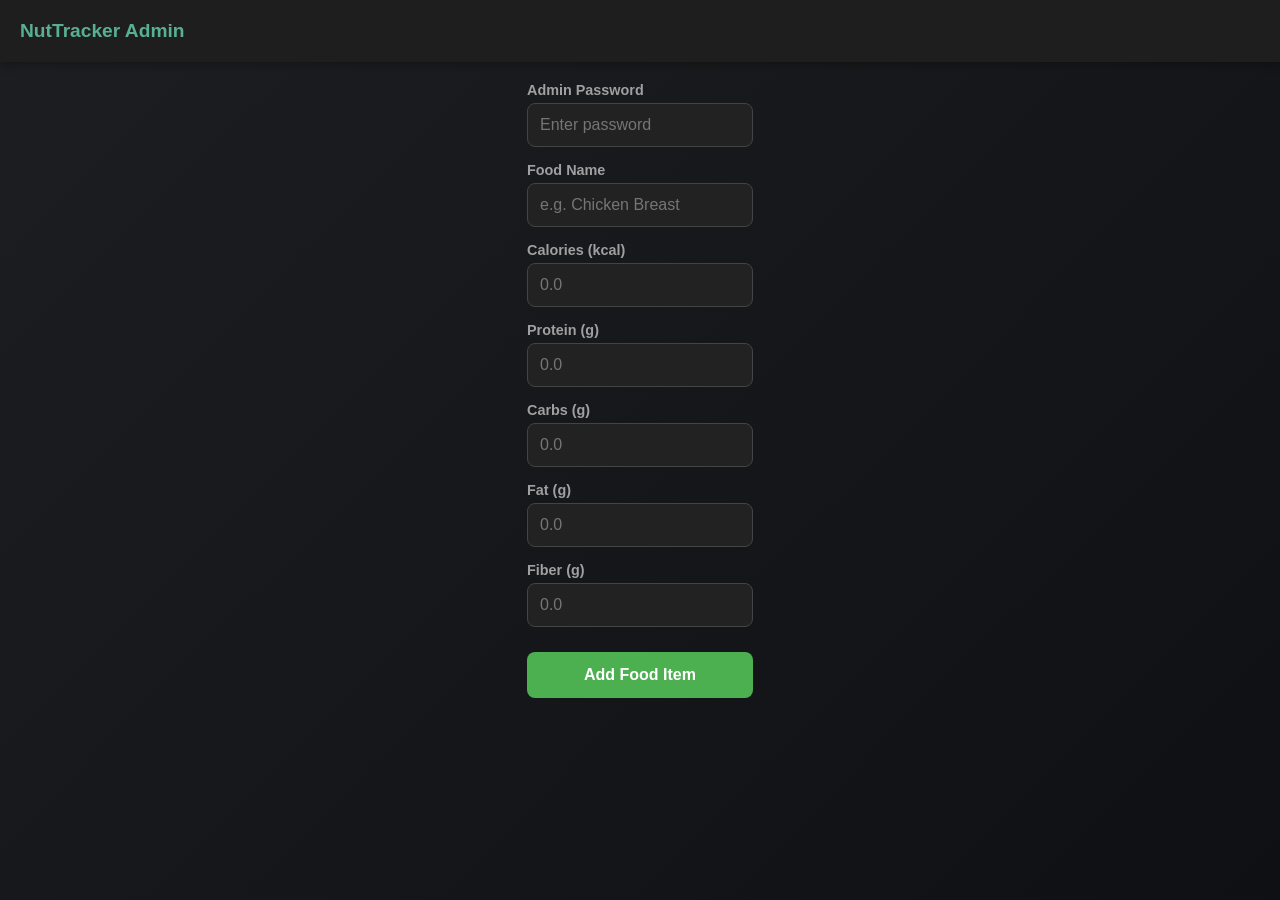
<file: templates/admin.html>
<!DOCTYPE html>
<html lang="en" data-theme="dark">
<head>
    <meta charset="UTF-8">
    <meta name="viewport" content="width=device-width, initial-scale=1.0, maximum-scale=1.0, user-scalable=no">
    <title>Admin - Add Food</title>
    <link rel="stylesheet" href="../static/css/style.css">
    <style>
        .adminContainer {
            padding: 20px;
            max-width: 500px;
            margin: 0 auto;
        }
        .formGroup {
            margin-bottom: 15px;
        }
        .formGroup label {
            display: block;
            margin-bottom: 5px;
            font-weight: bold;
        }
        .formGroup input {
            width: 100%;
            padding: 12px;
            border-radius: 8px;
            border: 1px solid #444;
            background: #222;
            color: #fff;
            box-sizing: border-box;
            font-size: 16px;
        }
        .submitBtn {
            width: 100%;
            padding: 14px;
            border-radius: 8px;
            border: none;
            background: #4CAF50;
            color: white;
            font-size: 16px;
            font-weight: bold;
            cursor: pointer;
            margin-top: 10px;
            transition: background 0.3s;
        }
        .submitBtn:active {
            background: #45a049;
            transform: scale(0.98);
        }
        
        /* Notification Popup */
        #notification {
            position: fixed;
            top: 20px;
            left: 50%;
            transform: translateX(-50%) translateY(-100px);
            padding: 15px 25px;
            border-radius: 12px;
            color: white;
            font-weight: bold;
            z-index: 1000;
            transition: transform 0.4s cubic-bezier(0.175, 0.885, 0.32, 1.275);
            box-shadow: 0 4px 15px rgba(0,0,0,0.3);
            text-align: center;
            min-width: 250px;
        }
        #notification.show {
            transform: translateX(-50%) translateY(0);
        }
        #notification.success {
            background: #4CAF50;
        }
        #notification.error {
            background: #f44336;
        }
    </style>
</head>
<body>
    <div id="notification"></div>

    <div class="appContainer">
        <header class="appHeader">
            <a href="/" style="text-decoration: none; color: inherit;"><h2>NutTracker Admin</h2></a>
        </header>

        <main class="adminContainer">
            <div class="formGroup">
                <label for="password">Admin Password</label>
                <input type="password" id="password" placeholder="Enter password">
            </div>
            <div class="formGroup">
                <label for="foodName">Food Name</label>
                <input type="text" id="foodName" placeholder="e.g. Chicken Breast">
            </div>
            <div class="formGroup">
                <label for="calories">Calories (kcal)</label>
                <input type="number" id="calories" step="0.1" placeholder="0.0">
            </div>
            <div class="formGroup">
                <label for="protein">Protein (g)</label>
                <input type="number" id="protein" step="0.1" placeholder="0.0">
            </div>
            <div class="formGroup">
                <label for="carbs">Carbs (g)</label>
                <input type="number" id="carbs" step="0.1" placeholder="0.0">
            </div>
            <div class="formGroup">
                <label for="fat">Fat (g)</label>
                <input type="number" id="fat" step="0.1" placeholder="0.0">
            </div>
            <div class="formGroup">
                <label for="fiber">Fiber (g)</label>
                <input type="number" id="fiber" step="0.1" placeholder="0.0">
            </div>

            <button class="submitBtn" id="submitBtn">Add Food Item</button>
        </main>
    </div>

    <script>
        function showNotification(message, isSuccess = true) {
            const nav = document.getElementById('notification');
            nav.innerText = message;
            nav.className = isSuccess ? 'success show' : 'error show';
            
            setTimeout(() => {
                nav.classList.remove('show');
            }, 3000);
        }

        document.getElementById('submitBtn').addEventListener('click', async () => {
            const btn = document.getElementById('submitBtn');
            const data = {
                password: document.getElementById('password').value,
                foodName: document.getElementById('foodName').value,
                calories: parseFloat(document.getElementById('calories').value) || 0,
                protein: parseFloat(document.getElementById('protein').value) || 0,
                carbs: parseFloat(document.getElementById('carbs').value) || 0,
                fat: parseFloat(document.getElementById('fat').value) || 0,
                fiber: parseFloat(document.getElementById('fiber').value) || 0
            };

            if (!data.foodName) {
                showNotification("Food Name is required.", false);
                return;
            }

            btn.disabled = true;
            btn.innerText = "Adding...";

            try {
                const response = await fetch('/api/admin/addFood', {
                    method: 'POST',
                    headers: {
                        'Content-Type': 'application/json'
                    },
                    body: JSON.stringify(data)
                });

                const result = await response.json();
                if (response.ok) {
                    showNotification(result.message || "Food added successfully!");
                    // Clear inputs except password
                    document.getElementById('foodName').value = '';
                    document.getElementById('calories').value = '';
                    document.getElementById('protein').value = '';
                    document.getElementById('carbs').value = '';
                    document.getElementById('fat').value = '';
                    document.getElementById('fiber').value = '';
                } else {
                    showNotification(result.error || "Something went wrong.", false);
                }
            } catch (error) {
                showNotification("Network error: " + error.message, false);
            } finally {
                btn.disabled = false;
                btn.innerText = "Add Food Item";
            }
        });
    </script>
</body>
</html>
</file>
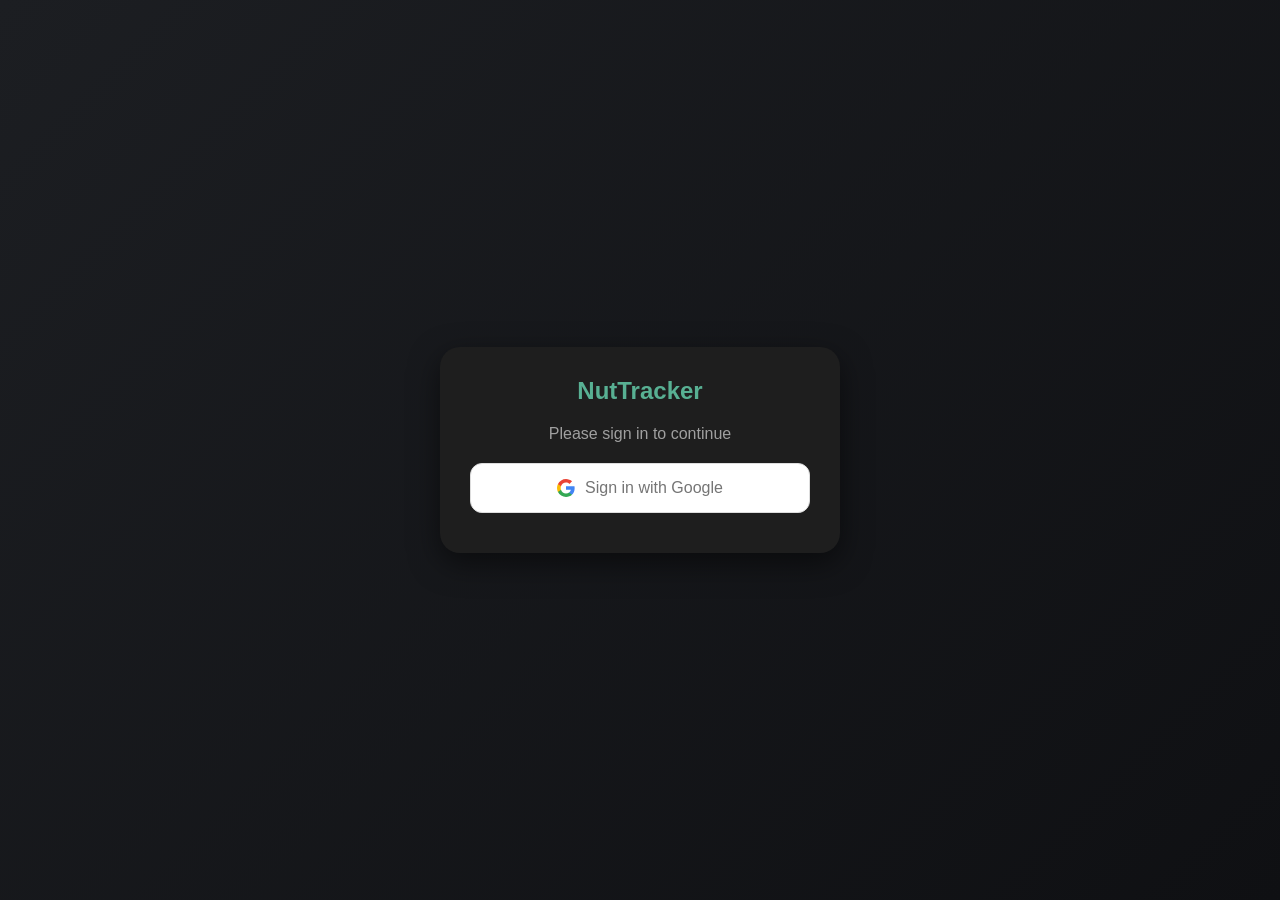
<file: templates/login.html>
<!DOCTYPE html>
<html lang="en" data-theme="dark">
<head>
    <meta charset="UTF-8">
    <meta name="viewport" content="width=device-width, initial-scale=1.0">
    <title>NutTracker - Login</title>
    <link rel="stylesheet" href="../static/css/style.css?v={{ version }}">
    <style>
        body {
            display: flex;
            align-items: center;
            justify-content: center;
        }
        .login-card {
            background-color: var(--bg-card);
            padding: 30px;
            border-radius: 20px;
            box-shadow: 0 10px 30px var(--shadow-strong);
            width: 100%;
            max-width: 400px;
            text-align: center;
        }
        .login-header h2 {
            color: var(--primary-color);
            margin-bottom: 20px;
        }
    </style>
</head>
<body>

<div class="login-card">
    <div class="login-header">
        <h2>NutTracker</h2>
    </div>

    <p style="margin-bottom: 20px; color: var(--text-secondary);">Please sign in to continue</p>

    <a href="/google-login" class="submitBtn" style="background-color: #ffffff; color: #757575; border: 1px solid #ddd; text-decoration: none; display: flex; justify-content: center; align-items: center; gap: 10px;">
        <svg width="18" height="18" viewBox="0 0 18 18" xmlns="http://www.w3.org/2000/svg"><path d="M17.64 9.20455c0-.63819-.05727-1.25182-.16364-1.84091H9v3.48136h4.84364c-.20864 1.125-.84273 2.07818-1.79591 2.71636v2.25818h2.90864c1.70182-1.56682 2.68364-3.87409 2.68364-6.615z" fill="#4285F4"/><path d="M9 18c2.43 0 4.46727-.80591 5.95636-2.18045l-2.90864-2.25818c-.80591.54-1.83682.85909-3.04773.85909-2.34409 0-4.32818-1.58318-5.03591-3.71045H.95727v2.33182C2.43818 15.98318 5.48182 18 9 18z" fill="#34A853"/><path d="M3.96409 10.71c-.18-.54-.28227-1.11682-.28227-1.71s.10227-1.17.28227-1.71V4.95818H.95727C.34773 6.17318 0 7.54773 0 9s.34773 2.82682.95727 4.04182L3.96409 10.71z" fill="#FBBC05"/><path d="M9 3.57955c1.32136 0 2.50773.45409 3.44045 1.34591l2.58136-2.58136C13.46318.89182 11.42591 0 9 0 5.48182 0 2.43818 2.01682.95727 4.95818L3.96409 7.29C4.67182 5.16273 6.65591 3.57955 9 3.57955z" fill="#EA4335"/></svg>
        <span>Sign in with Google</span>
    </a>
</div>

</body>
</html>
</file>
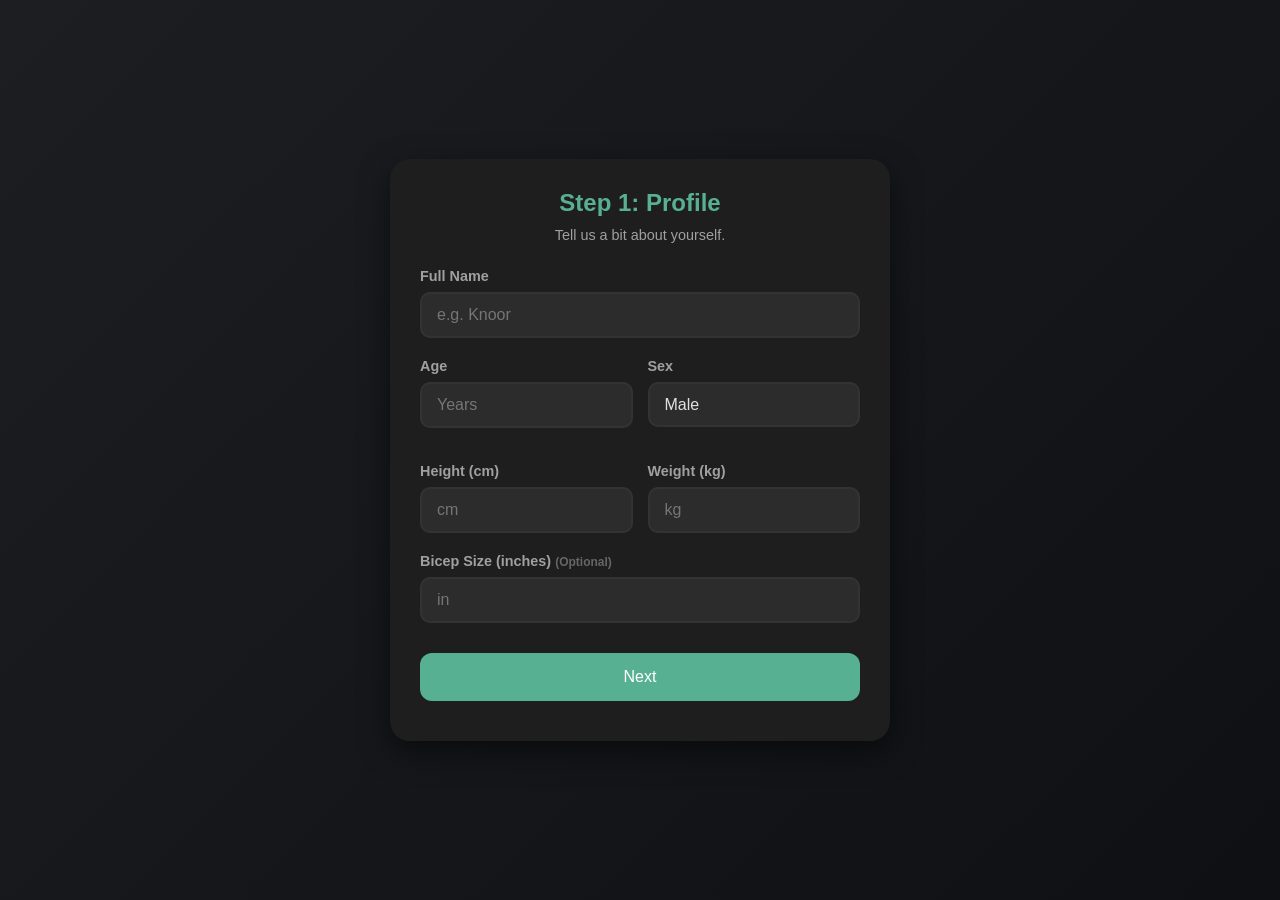
<file: templates/onboarding.html>
<!DOCTYPE html>
<html lang="en" data-theme="dark">
<head>
    <meta charset="UTF-8">
    <meta name="viewport" content="width=device-width, initial-scale=1.0">
    <title>NutTracker - Setup Profile</title>
    <link rel="stylesheet" href="../static/css/style.css?v={{ version }}">
    <style>
        body {
            display: flex;
            align-items: center;
            justify-content: center;
            min-height: 100vh;
            padding: 20px;
        }
        .onboarding-card {
            background-color: var(--bg-card);
            padding: 30px;
            border-radius: 20px;
            box-shadow: 0 10px 30px var(--shadow-strong);
            width: 100%;
            max-width: 500px;
        }
        .header h2 {
            color: var(--primary-color);
            margin-bottom: 10px;
            text-align: center;
        }
        .header p {
            color: var(--text-secondary);
            text-align: center;
            margin-bottom: 25px;
            font-size: 0.9rem;
        }
        .form-grid {
            display: grid;
            grid-template-columns: 1fr 1fr;
            gap: 15px;
        }
        .full-width {
            grid-column: span 2;
        }
        .step {
            display: none;
        }
        .step.active {
            display: block;
        }
        .loading-overlay {
            display: none;
            position: absolute;
            top: 0; left: 0; right: 0; bottom: 0;
            background: rgba(0,0,0,0.7);
            border-radius: 20px;
            justify-content: center;
            align-items: center;
            color: white;
            z-index: 10;
            flex-direction: column;
        }
        .onboarding-card { position: relative; }
        
        .loader {
            border: 4px solid #f3f3f3;
            border-top: 4px solid var(--primary-color);
            border-radius: 50%;
            width: 40px;
            height: 40px;
            animation: spin 2s linear infinite;
            margin-bottom: 15px;
        }
        @keyframes spin {
            0% { transform: rotate(0deg); }
            100% { transform: rotate(360deg); }
        }
    </style>
</head>
<body>

<div class="onboarding-card">
    <div id="loadingOverlay" class="loading-overlay">
        <div class="loader"></div>
        <p>AI is calculating your targets...</p>
    </div>

    <!-- Step 1: Basic Profile -->
    <div id="step1" class="step active">
        <div class="header">
            <h2>Step 1: Profile</h2>
            <p>Tell us a bit about yourself.</p>
        </div>
        <div class="formGroup full-width">
            <label for="fullName">Full Name</label>
            <input type="text" id="fullName" class="formControl" placeholder="e.g. Knoor" required>
        </div>
        <div class="form-grid">
            <div class="formGroup">
                <label for="age">Age</label>
                <input type="number" id="age" class="formControl" placeholder="Years" required>
            </div>
            <div class="formGroup">
                <label for="sex">Sex</label>
                <select id="sex" class="formControl" required>
                    <option value="Male">Male</option>
                    <option value="Female">Female</option>
                    <option value="Non-binary">Non-binary</option>
                    <option value="Other">Other</option>
                    <option value="Prefer not to say">Prefer not to say</option>
                </select>
            </div>
            <div class="formGroup">
                <label for="height">Height (cm)</label>
                <input type="number" id="height" class="formControl" placeholder="cm" required>
            </div>
            <div class="formGroup">
                <label for="weight">Weight (kg)</label>
                <input type="number" id="weight" class="formControl" placeholder="kg" step="0.1" required>
            </div>
        </div>
        <div class="formGroup full-width">
            <label for="bicep">Bicep Size (inches) <small style="color:var(--text-muted)">(Optional)</small></label>
            <input type="number" id="bicep" class="formControl" placeholder="in" step="0.1">
        </div>
        <button onclick="nextStep(1)" class="submitBtn full-width" style="margin-top: 10px;">Next</button>
    </div>

    <!-- Step 2: Goals -->
    <div id="step2" class="step">
        <div class="header">
            <h2>Step 2: Goals</h2>
            <p>What do you want to achieve?</p>
        </div>
        <div class="formGroup full-width">
            <label for="fitnessGoal">Fitness Goal</label>
            <select id="fitnessGoal" class="formControl">
                <option value="lose weight">Lose Weight</option>
                <option value="gain weight">Gain Weight</option>
                <option value="maintain weight">Maintain</option>
                <option value="maingain (build muscle while staying lean)">Maingain</option>
            </select>
        </div>
        <div class="formGroup full-width">
            <label for="workoutFrequency">Workouts per week</label>
            <input type="number" id="workoutFrequency" class="formControl" placeholder="e.g. 4" min="0" max="14" required>
        </div>
        <div class="form-grid">
            <button onclick="prevStep(2)" class="submitBtn" style="background: var(--bg-secondary);">Back</button>
            <button onclick="generateAITargets()" class="submitBtn">Generate Targets</button>
        </div>
    </div>

    <!-- Step 3: Nutrition Targets -->
    <div id="step3" class="step">
        <div class="header">
            <h2>Step 3: Verify</h2>
            <p>AI-generated targets. You can tweak them if needed.</p>
        </div>
        <div class="form-grid">
            <div class="formGroup">
                <label for="targetCalories">Calories (kcal)</label>
                <input type="number" id="targetCalories" class="formControl" required>
            </div>
            <div class="formGroup">
                <label for="targetProtein">Protein (g)</label>
                <input type="number" id="targetProtein" class="formControl" required>
            </div>
            <div class="formGroup">
                <label for="targetCarbs">Carbs (g)</label>
                <input type="number" id="targetCarbs" class="formControl" required>
            </div>
            <div class="formGroup">
                <label for="targetFat">Fat (g)</label>
                <input type="number" id="targetFat" class="formControl" required>
            </div>
            <div class="formGroup full-width">
                <label for="targetFiber">Fiber (g)</label>
                <input type="number" id="targetFiber" class="formControl" required>
            </div>
        </div>
        <div class="form-grid">
            <button onclick="prevStep(3)" class="submitBtn" style="background: var(--bg-secondary);">Back</button>
            <button onclick="saveFinalProfile()" class="submitBtn">Finish Setup</button>
        </div>
    </div>
</div>

<script>
    function showStep(n) {
        document.querySelectorAll('.step').forEach(s => s.classList.remove('active'));
        document.getElementById('step' + n).classList.add('active');
    }

    function nextStep(current) {
        if (current === 1) {
            saveBasicProfile();
        }
    }

    function prevStep(current) {
        showStep(current - 1);
    }

    async function saveBasicProfile() {
        const payload = {
            fullName: document.getElementById('fullName').value,
            age: parseInt(document.getElementById('age').value),
            sex: document.getElementById('sex').value,
            height: parseFloat(document.getElementById('height').value),
            weight: parseFloat(document.getElementById('weight').value),
            bicepSize: parseFloat(document.getElementById('bicep').value) || 0
        };

        if (!payload.fullName || !payload.age || !payload.height || !payload.weight) {
            alert("Please fill all required fields.");
            return;
        }

        try {
            const res = await fetch('/api/saveProfile', {
                method: 'POST',
                headers: {'Content-Type': 'application/json'},
                body: JSON.stringify(payload)
            });
            const data = await res.json();
            if (data.success) {
                showStep(2);
            }
        } catch (err) {
            alert("Error saving step 1");
        }
    }

    async function generateAITargets() {
        const goal = document.getElementById('fitnessGoal').value;
        const frequency = document.getElementById('workoutFrequency').value;
        
        // Additional user data to send
        const age = parseInt(document.getElementById('age').value);
        const sex = document.getElementById('sex').value;
        const height = parseFloat(document.getElementById('height').value);
        const weight = parseFloat(document.getElementById('weight').value);
        const bicepSize = parseFloat(document.getElementById('bicep').value) || 0;

        if (!frequency) {
            alert("Please enter workout frequency.");
            return;
        }

        document.getElementById('loadingOverlay').style.display = 'flex';

        try {
            const res = await fetch('/api/generateTargets', {
                method: 'POST',
                headers: {'Content-Type': 'application/json'},
                body: JSON.stringify({ 
                    goal, 
                    frequency,
                    age,
                    sex,
                    height,
                    weight,
                    bicepSize
                })
            });
            const data = await res.json();
            
            if (data.success) {
                document.getElementById('targetCalories').value = data.targets.calories;
                document.getElementById('targetProtein').value = data.targets.protein;
                document.getElementById('targetCarbs').value = data.targets.carbs;
                document.getElementById('targetFat').value = data.targets.fat;
                document.getElementById('targetFiber').value = data.targets.fiber;
                showStep(3);
            } else {
                alert("AI generation failed: " + (data.error || "Unknown error"));
            }
        } catch (err) {
            alert("Connection error while talking to AI.");
        } finally {
            document.getElementById('loadingOverlay').style.display = 'none';
        }
    }

    async function saveFinalProfile() {
        const payload = {
            calories: parseFloat(document.getElementById('targetCalories').value),
            protein: parseFloat(document.getElementById('targetProtein').value),
            carbs: parseFloat(document.getElementById('targetCarbs').value),
            fat: parseFloat(document.getElementById('targetFat').value),
            fiber: parseFloat(document.getElementById('targetFiber').value)
        };

        try {
            const res = await fetch('/api/saveTargets', {
                method: 'POST',
                headers: {'Content-Type': 'application/json'},
                body: JSON.stringify(payload)
            });
            const data = await res.json();
            if (data.success) {
                window.location.href = '/';
            }
        } catch (err) {
            alert("Error saving final targets");
        }
    }
</script>

</body>
</html>
</file>
<file: static/css/style.css>
:root {
    --bg-body: #cfd9df;
    --bg-gradient: linear-gradient(135deg, #cfd9df 0%, #e2ebf0 100%);
    --bg-card: #ffffff;
    --bg-secondary: #f8f9fa;
    --bg-highlight: #e8f5e9;
    --bg-highlight-2: #f0f7f4;
    --bg-input: #f9f9f9;
    --bg-hover: #f0f0f0;
    
    --text-primary: #333333;
    --text-secondary: #888888;
    --text-muted: #aaaaaa;
    --text-inverse: #ffffff;
    
    --primary-color: #3f7d69;
    --primary-dark: #2a5a4b;
    
    --border-color: #eeeeee;
    --border-highlight: #c8e6c9;
    
    --shadow-color: rgba(0,0,0,0.05);
    --shadow-card: rgba(0,0,0,0.02);
    --shadow-strong: rgba(0,0,0,0.2);
    
    --accent-yellow-bg: #fffdf0;
    --accent-yellow-border: #f1c40f;
    --accent-yellow-text: #856404;
    
    --overlay-bg: rgba(0, 0, 0, 0.5);
    
    --chart-cal: #3f7d69;
    --chart-pro: #3498db;
    --chart-carb: #f39c12;
    --chart-fat: #e74c3c;
    --chart-fiber: #27ae60;
}

[data-theme="dark"] {
    --bg-body: #1c1e22;
    --bg-gradient: linear-gradient(135deg, #1c1e22 0%, #0f1013 100%);
    --bg-card: #1e1e1e;
    --bg-secondary: #2c2c2c;
    --bg-highlight: #2a3b35;
    --bg-highlight-2: #25332e;
    --bg-input: #2c2c2c;
    --bg-hover: #333333;
    
    --text-primary: #e0e0e0;
    --text-secondary: #a0a0a0;
    --text-muted: #666666;
    --text-inverse: #ffffff; /* Still white on buttons usually */
    
    --primary-color: #58b093;
    --primary-dark: #3f7d69;
    
    --border-color: #333333;
    --border-highlight: #3a5045;
    
    --shadow-color: rgba(0,0,0,0.5);
    --shadow-card: rgba(0,0,0,0.3);
    --shadow-strong: rgba(0,0,0,0.5);
    
    --accent-yellow-bg: #2c2a1e;
    --accent-yellow-border: #d4ac0d;
    --accent-yellow-text: #f1c40f;
    
    --overlay-bg: rgba(0, 0, 0, 0.8);
}

* {
    font-family: "JetBrains Mono Medium", sans-serif;
    box-sizing: border-box;
    margin: 0;
    padding: 0;
}

body {
    background: var(--bg-gradient);
    background-attachment: fixed;
    color: var(--text-primary);
    height: 100vh;
    height: 100dvh;
    overflow: hidden; /* Prevent body scroll, use container */
    transition: background 0.3s ease, color 0.3s ease;
}

.appContainer {
    display: flex;
    flex-direction: column;
    height: 100vh;
    height: 100dvh;
}

/* Header */
.appHeader {
    background-color: var(--bg-card);
    padding: 20px;
    display: flex;
    justify-content: space-between;
    align-items: center;
    box-shadow: 0 2px 10px var(--shadow-card);
    z-index: 10;
    transition: background-color 0.3s ease;
}

.appHeader h2 {
    font-size: 1.2rem;
    color: var(--primary-color);
}

.dateDisplay {
    color: var(--text-secondary);
    font-size: 0.9rem;
}

/* Main Content Area */
.contentArea {
    flex: 1;
    overflow-y: auto; /* Scrollable area */
    padding: 20px;
    padding-bottom: 100px; /* Space for the floating button/nav */
}

/* Summary Card */
.summaryCard {
    background: linear-gradient(135deg, var(--primary-color) 0%, var(--primary-dark) 100%);
    color: var(--text-inverse);
    border-radius: 20px;
    padding: 30px;
    text-align: center;
    margin-bottom: 30px;
    box-shadow: 0 10px 20px rgba(63, 125, 105, 0.2);
    transition: transform 0.1s ease, filter 0.1s ease;
    cursor: pointer;
}

.summaryCard:active {
    transform: scale(0.98);
    filter: brightness(0.9);
}

.summaryCard h3 {
    font-size: 1rem;
    opacity: 0.9;
    margin-bottom: 15px;
}

.summaryCard h1 {
    font-size: 2.5rem;
    margin-bottom: 5px;
}

.summaryCard p {
    opacity: 0.8;
    font-size: 0.9rem;
}

/* Lists */
.sectionHeader {
    display: flex;
    justify-content: space-between;
    align-items: center;
    margin-bottom: 15px;
    padding: 0 5px;
}

.sectionHeader h3 {
    font-size: 1.1rem;
    color: var(--text-primary);
}

.viewAll {
    color: var(--primary-color);
    text-decoration: none;
    font-size: 0.9rem;
}

.mealList {
    list-style: none;
}

.mealItem {
    background-color: var(--bg-card);
    padding: 15px 20px;
    border-radius: 15px;
    margin-bottom: 12px;
    display: flex;
    justify-content: space-between;
    align-items: center;
    box-shadow: 0 2px 5px rgba(0,0,0,0.03);
    transition: background-color 0.1s ease;
    cursor: pointer;
    position: relative;
    z-index: 2;
}

.mealItem:active {
    background-color: var(--bg-hover);
}

/* Expanded state for Today's Meals list */
.mealItem.expanded {
    border-bottom-left-radius: 0;
    border-bottom-right-radius: 0;
    margin-bottom: 0; /* Attach to details */
    background-color: var(--bg-highlight); /* Light green highlight */
}

.mealDetails {
    background-color: var(--bg-secondary);
    margin-bottom: 12px;
    border-bottom-left-radius: 15px;
    border-bottom-right-radius: 15px;
    box-shadow: inset 0 2px 5px rgba(0,0,0,0.02), 0 2px 5px rgba(0,0,0,0.03);
    overflow: hidden;
    
    /* Slide Down Effect */
    max-height: 0;
    padding: 0 20px;
    transition: max-height 0.3s ease-out, padding 0.3s ease-out, background-color 0.3s ease;
}

.mealDetails:not(.hiddenView) {
    max-height: 300px; /* Large enough to fit content */
    padding: 15px 20px;
    animation: slideDown 0.3s ease-out forwards;
}

@keyframes slideDown {
    from { 
        opacity: 0; 
        transform: translateY(-10px); 
    }
    to { 
        opacity: 1; 
        transform: translateY(0); 
    }
}

.animate-slide-down {
    animation: slideDown 0.4s ease-out forwards;
}

.detailGrid {
    display: grid;
    grid-template-columns: repeat(3, 1fr);
    gap: 15px;
}

.detailItem {
    display: flex;
    flex-direction: column;
    align-items: center;
}

.dLabel {
    font-size: 0.7rem;
    color: var(--text-secondary);
    text-transform: uppercase;
}

.dVal {
    font-weight: bold;
    color: var(--primary-color);
    font-size: 0.95rem;
}

.mealInfo {
    display: flex;
    flex-direction: column;
}

.mealName {
    font-weight: bold;
    font-size: 1rem;
    color: var(--text-primary);
}

.mealTime {
    color: var(--text-muted);
    font-size: 0.8rem;
    margin-top: 4px;
}

.mealCals {
    font-weight: bold;
    color: var(--primary-color);
}

/* Bottom Navigation */
#bottomNav {
    background-color: var(--bg-card);
    height: 80px;
    display: flex;
    justify-content: space-around;
    align-items: center;
    box-shadow: 0 -5px 20px var(--shadow-color);
    position: relative; /* Needed for absolute positioning of button if desired, but flex works too */
    z-index: 1000;
    transition: background-color 0.3s ease;
}

.navItem {
    background: none;
    border: none;
    display: flex;
    flex-direction: column;
    align-items: center;
    justify-content: center;
    color: var(--text-muted);
    cursor: pointer;
    width: 60px;
    transition: transform 0.1s ease, opacity 0.1s ease;
}

.navItem:active {
    transform: scale(0.9);
    opacity: 0.7;
}

.navItem.activeNav {
    color: var(--primary-color);
}

.navIcon {
    width: 24px;
    height: 24px;
    margin-bottom: 4px;
}

.navItem .label {
    font-size: 0.75rem;
}

/* Floating Add Button */
.addBtn {
    position: absolute;
    top: -30px; /* Float above the bar */
    left: 50%;
    transform: translateX(-50%);
    
    width: 70px;
    height: 70px;
    background-color: var(--primary-color);
    border-radius: 50%;
    color: var(--text-inverse);
    
    display: flex;
    justify-content: center;
    align-items: center;
    
    box-shadow: 0 5px 15px rgba(63, 125, 105, 0.4);
    border: none;
    transition: transform 0.1s ease, background-color 0.1s ease, border-color 0.3s ease;
}

.addBtn:active {
    transform: translateX(-50%) scale(0.9);
    background-color: var(--primary-dark);
}

.addBtn .icon {
    width: 32px;
    height: 32px;
}

/* Nav spacer to prevent content from being hidden by the button if we used flex spacer, 
   but since button is absolute, we just need space in the bar visually */
.navSpacer {
    width: 60px; 
}

/* Modal Styles */
.modalOverlay {
    position: fixed;
    top: 0;
    left: 0;
    width: 100%;
    height: 100vh;
    height: 100dvh;
    background-color: var(--overlay-bg);
    display: flex;
    justify-content: center;
    align-items: center;
    z-index: 2000;
    backdrop-filter: blur(5px);
}

.hiddenView {
    display: none;
}

.nutrientModal {
    background-color: var(--bg-card);
    width: 90%;
    max-width: 400px;
    border-radius: 20px;
    padding: 30px;
    box-shadow: 0 10px 30px var(--shadow-strong);
    animation: slideUp 0.3s ease-out;
    max-height: 90vh; /* Prevent modal from exceeding screen height */
    overflow-y: auto; /* Allow scrolling inside the modal itself if content is too long */
    transition: background-color 0.3s ease;
}

@keyframes slideUp {
    from { transform: translateY(50px); opacity: 0; }
    to { transform: translateY(0); opacity: 1; }
}

.nutrientModal h3 {
    text-align: center;
    margin-bottom: 25px;
    color: var(--primary-color);
}

.nutrientGrid {
    display: grid;
    grid-template-columns: 1fr 1fr;
    gap: 15px;
    margin-bottom: 25px;
}

.nutrientItem {
    background-color: var(--bg-secondary);
    padding: 15px;
    border-radius: 12px;
    display: flex;
    flex-direction: column;
    align-items: center;
    text-align: center;
    transition: background-color 0.3s ease;
}

.nutrientItem:first-child {
    grid-column: span 2; /* Make calories span full width */
    background-color: var(--bg-highlight);
    border: 1px solid var(--border-highlight);
}

.nutrientLabel {
    font-size: 0.8rem;
    color: var(--text-secondary);
    margin-bottom: 5px;
    text-transform: uppercase;
    letter-spacing: 1px;
}

.nutrientValue {
    font-size: 1.5rem;
    font-weight: bold;
    color: var(--text-primary);
}

.nutrientUnit {
    font-size: 0.8rem;
    color: var(--text-muted);
}

/* Mini Progress Bar for Nutrients */
.miniTrack {
    width: 80%; /* Width within the card */
    height: 6px;
    background-color: var(--border-color);
    border-radius: 3px;
    margin-top: 8px;
    overflow: hidden;
}

.miniFill {
    height: 100%;
    background-color: var(--primary-color);
    width: 0; /* Animated by JS */
    transition: width 1s cubic-bezier(0.22, 1, 0.36, 1);
    border-radius: 3px;
}

/* Specific color tweaks if desired */
#fillCalories { background-color: var(--chart-cal); }
#fillProtein { background-color: var(--chart-pro); }
#fillCarbs { background-color: var(--chart-carb); }
#fillFat { background-color: var(--chart-fat); }
#fillFiber { background-color: var(--chart-fiber); }


.closeBtn {
    width: 100%;
    padding: 15px;
    background-color: var(--primary-color);
    color: var(--text-inverse);
    border: none;
    border-radius: 12px;
    font-size: 1rem;
    cursor: pointer;
    transition: transform 0.1s ease, background-color 0.1s ease;
}

.closeBtn:active {
    background-color: var(--primary-dark);
}

/* Add Meal Form Styles */
.formGroup {
    margin-bottom: 20px;
    text-align: left;
}

.formGroup label {
    display: block;
    margin-bottom: 8px;
    font-size: 0.9rem;
    color: var(--text-secondary);
    font-weight: bold;
}

.formControl {
    width: 100%;
    padding: 12px 15px;
    border-radius: 10px;
    border: 2px solid var(--border-color);
    background-color: var(--bg-input);
    font-size: 1rem;
    transition: border-color 0.2s, background-color 0.3s, color 0.3s;
    appearance: none; /* Removes default styling for select on some browsers */
    color: var(--text-primary);
}

.formControl:focus {
    outline: none;
    border-color: var(--primary-color);
    background-color: var(--bg-card);
}

/* SEARCHABLE LIST STYLES */
.searchWrapper {
    position: relative;
    width: 100%;
}

.clearSearchBtn {
    position: absolute;
    right: 12px;
    top: 50%;
    transform: translateY(-50%);
    background: none;
    border: none;
    color: var(--text-muted);
    font-size: 1.2rem;
    cursor: pointer;
    padding: 0 5px;
}

.foodListContainer {
    margin-top: 5px;
    border: 1px solid var(--border-color);
    border-radius: 10px;
    max-height: 150px;
    overflow-y: auto;
    background-color: var(--bg-card);
    box-shadow: 0 2px 5px var(--shadow-card);
    display: none; /* Hidden by default until populated/active */
}

.foodListContainer.active {
    display: block;
}

.foodOption {
    padding: 10px 15px;
    cursor: pointer;
    border-bottom: 1px solid var(--border-color);
    font-size: 0.95rem;
    transition: background-color 0.1s;
    color: var(--text-primary);
}

.foodOption:last-child {
    border-bottom: none;
}

.foodOption:hover {
    background-color: var(--bg-hover);
}

.foodOption.selected {
    background-color: var(--bg-highlight);
    color: var(--primary-color);
    font-weight: bold;
}
/* END SEARCHABLE LIST STYLES */


/* Quantity Stepper Styles */
.qtyStepper {
    display: flex;
    align-items: center;
    gap: 10px;
}

.stepperBtn {
    width: 42px;
    height: 42px;
    flex-shrink: 0;
    border: 1px solid var(--border-color);
    border-radius: 50%;
    background-color: var(--bg-card);
    color: var(--primary-color);
    font-size: 1.2rem;
    cursor: pointer;
    display: flex;
    justify-content: center;
    align-items: center;
    transition: all 0.2s ease;
}

.stepperBtn:active {
    transform: scale(0.9);
    background-color: var(--bg-highlight-2);
    border-color: var(--primary-color);
}

.stepperInput {
    text-align: center;
    font-weight: bold;
    font-size: 1.2rem;
    width: 80px;
    border: none;
    background: transparent;
    color: var(--text-primary);
}
/* End Stepper Styles */


/* Nutrition Info Box */
.nutritionLogSection {
    background-color: var(--bg-highlight-2);
    border-radius: 12px;
    padding: 15px;
    margin-bottom: 20px;
    text-align: center;
    border: 1px dashed var(--primary-color);
    transition: background-color 0.3s ease;
}

.nutritionLogSection h4 {
    font-size: 0.85rem;
    color: var(--primary-color);
    margin-bottom: 10px;
    text-transform: uppercase;
}

.miniNutrientGrid {
    display: flex;
    justify-content: space-around;
}

.miniItem {
    display: flex;
    flex-direction: column;
}

.miniItem .lbl {
    font-size: 0.7rem;
    color: var(--text-secondary);
}

.miniItem .val {
    font-weight: bold;
    font-size: 0.9rem;
    color: var(--text-primary);
}

/* Buttons */
.submitBtn {
    width: 100%;
    padding: 15px;
    background-color: var(--primary-color);
    color: var(--text-inverse);
    border: none;
    border-radius: 12px;
    font-size: 1rem;
    cursor: pointer;
    margin-bottom: 10px;
    transition: transform 0.1s ease, background-color 0.1s ease;
}

.submitBtn:active {
    transform: scale(0.97);
    background-color: var(--primary-dark);
}

.secondaryBtn {
    background-color: var(--border-color);
    color: var(--text-primary);
}

.secondaryBtn:active {
    background-color: var(--text-muted);
}

/* STATS VIEW STYLES */
.statsView {
    background: var(--bg-gradient);
    background-attachment: fixed;
    width: 100%;
    height: 100%;
    overflow-y: auto;
    animation: slideUp 0.3s ease-out;
    display: flex;
    flex-direction: column;
    transition: background 0.3s ease;
}

.statsHeader {
    background-color: var(--bg-card);
    padding: 20px;
    display: flex;
    justify-content: space-between;
    align-items: center;
    box-shadow: 0 2px 10px var(--shadow-card);
    transition: background-color 0.3s ease;
}

#todaysMealsHeader, #statsHeaderId {
    position: sticky;
    top: 0;
    z-index: 100;
}

#todaysMealsHeader {
    margin-bottom: 20px;
}

.statsHeader h3 {
    font-size: 1.2rem;
    color: var(--primary-color);
}

.iconBtn {
    background: none;
    border: none;
    font-size: 2rem;
    color: var(--text-muted);
    cursor: pointer;
    line-height: 1;
}

.statsTabs {
    display: flex;
    padding: 15px 20px;
    gap: 10px;
}

.tabBtn {
    flex: 1;
    padding: 10px;
    border: none;
    border-radius: 10px;
    background-color: var(--border-color);
    color: var(--text-secondary);
    font-weight: bold;
    cursor: pointer;
    transition: all 0.2s ease;
}

.tabBtn.active {
    background-color: var(--primary-color);
    color: var(--text-inverse);
    box-shadow: 0 4px 10px rgba(63, 125, 105, 0.3);
}

.statsContent {
    flex: 1;
    padding: 0 20px 20px 20px;
}

.chartSection, .avgSection, .insightsSection {
    background-color: var(--bg-card);
    border-radius: 20px;
    padding: 20px;
    margin-bottom: 20px;
    box-shadow: 0 2px 10px var(--shadow-card);
    transition: background-color 0.3s ease;
}

.insightsSection {
    background-color: var(--accent-yellow-bg); 
    border-left: 5px solid var(--accent-yellow-border); 
}

.insightsHeader {
    display: flex;
    align-items: center;
    gap: 10px;
    margin-bottom: 10px;
}

.insightsHeader h4 {
    margin: 0;
    color: var(--accent-yellow-text);
    font-size: 0.95rem;
}

#insightText {
    font-size: 0.85rem;
    color: var(--text-secondary);
    line-height: 1.5;
    font-style: italic;
    display: inline;
}

.cursor {
    display: inline-block;
    width: 2px;
    height: 1em;
    background-color: var(--accent-yellow-border);
    margin-left: 2px;
    vertical-align: middle;
    animation: blink 0.7s infinite;
}

@keyframes blink {
    0%, 100% { opacity: 1; }
    50% { opacity: 0; }
}

.chartSection h4, .avgSection h4 {
    font-size: 1rem;
    color: var(--text-primary);
    margin-bottom: 20px;
    opacity: 0.8;
}

/* Simple CSS Bar Chart Placeholder */
.chartPlaceholder {
    height: 200px;
    display: flex;
    justify-content: space-around;
    align-items: flex-end;
    border-bottom: 1px solid var(--border-color);
    padding-bottom: 10px;
}

.bar {
    width: 10%;
    background-color: var(--primary-color);
    border-radius: 5px 5px 0 0;
    opacity: 0.8;
    /* Animation setup */
    transform-origin: bottom;
    transform: scaleY(0); /* Start hidden */
}

.bar.animate {
    animation: growBar 0.6s ease-out forwards;
}

@keyframes growBar {
    from { transform: scaleY(0); }
    to { transform: scaleY(1); }
}

.stats-disabled {
    filter: grayscale(1) opacity(0.5);
    pointer-events: none;
    position: relative;
    user-select: none;
}

.not-enough-data-msg {
    position: absolute;
    top: 50%;
    left: 50%;
    transform: translate(-50%, -50%);
    background: rgba(0, 0, 0, 0.8);
    color: white;
    padding: 15px 25px;
    border-radius: 12px;
    z-index: 1000;
    text-align: center;
    font-weight: bold;
    box-shadow: 0 4px 15px rgba(0,0,0,0.3);
    pointer-events: auto;
    width: 80%;
    max-width: 300px;
}

.stats-container-relative {
    position: relative;
    min-height: 400px;
}

/* Goals / Progress Bars */
.goalList {
    display: flex;
    flex-direction: column;
    gap: 20px;
}

.goalItem {
    width: 100%;
}

.goalHeader {
    display: flex;
    justify-content: space-between;
    margin-bottom: 8px;
    font-size: 0.9rem;
}

.goalLabel {
    color: var(--text-primary);
    font-weight: bold;
}

.goalNumbers {
    color: var(--text-secondary);
    font-size: 0.85rem;
}

.goalTrack {
    width: 100%;
    height: 12px;
    background-color: var(--bg-highlight);
    border-radius: 6px;
    overflow: hidden;
}

.goalFill {
    height: 100%;
    background-color: var(--primary-color);
    border-radius: 6px;
    width: 0; /* JS will animate this */
    transition: width 1s cubic-bezier(0.22, 1, 0.36, 1); /* Smooth easing */
}

/* SIDE MENU STYLES */
.sideMenu {
    background-color: var(--bg-card);
    width: 70%; /* 70% of screen width */
    height: 100%;
    box-shadow: -5px 0 20px var(--shadow-color);
    display: flex;
    flex-direction: column;
    animation: slideInRight 0.3s ease-out forwards;
    transition: background-color 0.3s ease;
}

@keyframes slideInRight {
    from { transform: translateX(100%); }
    to { transform: translateX(0); }
}

.menuHeader {
    padding: 20px;
    display: flex;
    justify-content: space-between;
    align-items: center;
    border-bottom: 1px solid var(--border-color);
}

.menuHeader h3 {
    font-size: 1.2rem;
    color: var(--primary-color);
}

.menuList {
    list-style: none;
    padding: 20px;
}

.menuList .menuItem {
    padding: 15px 0;
    font-size: 1.1rem;
    display: flex;
    align-items: center;
    gap: 15px;
    color: var(--text-primary);
    border-bottom: 1px solid var(--bg-input);
    cursor: pointer;
    transition: background-color 0.2s;
}

.menuList .menuItem:active {
    background-color: var(--bg-hover);
}

.menuIcon {
    font-size: 1.2rem;
}

/* Ensure the overlay for menu is specifically right-aligned */
#menuOverlay {
    justify-content: flex-end;
}

/* Toggle Switch Styles */
.switch {
    position: relative;
    display: inline-block;
    width: 50px;
    height: 28px;
}

.switch input {
    opacity: 0;
    width: 0;
    height: 0;
}

.slider {
    position: absolute;
    cursor: pointer;
    top: 0;
    left: 0;
    right: 0;
    bottom: 0;
    background-color: #ccc;
    transition: .4s;
    border-radius: 28px;
}

.slider:before {
    position: absolute;
    content: "";
    height: 20px;
    width: 20px;
    left: 4px;
    bottom: 4px;
    background-color: white;
    transition: .4s;
    border-radius: 50%;
}

input:checked + .slider {
    background-color: var(--primary-color);
}

input:focus + .slider {
    box-shadow: 0 0 1px var(--primary-color);
}

input:checked + .slider:before {
    transform: translateX(22px);
}

/* Skeleton Loading */
.skeleton {
    background: #e1e9ee;
    background: linear-gradient(90deg, var(--bg-secondary) 25%, var(--bg-card) 50%, var(--bg-secondary) 75%);
    background-size: 200% 100%;
    animation: loading 1.5s infinite;
    border-radius: 4px;
    color: transparent !important;
    user-select: none;
}

.skeleton-text {
    height: 1em;
    width: 100%;
    margin-bottom: 5px;
}

.quoteCard {
    background-color: var(--bg-card);
    border-radius: 15px;
    padding: 20px;
    margin-bottom: 30px;
    box-shadow: 0 2px 10px var(--shadow-card);
    text-align: center;
    font-style: italic;
    color: var(--text-secondary);
    border-left: 4px solid var(--primary-color);
    font-size: 0.95rem;
    line-height: 1.5;
}







.detailActions {
    margin-top: 15px;
    padding-top: 10px;
    border-top: 1px solid var(--bg-input);
    display: flex;
    justify-content: flex-end;
}

.deleteMealBtn {
    background-color: rgba(231, 76, 60, 0.1);
    color: #e74c3c;
    border: 1px solid rgba(231, 76, 60, 0.2);
    padding: 6px 12px;
    border-radius: 8px;
    font-size: 0.85rem;
    display: flex;
    align-items: center;
    gap: 6px;
    cursor: pointer;
    transition: all 0.2s ease;
}

.deleteMealBtn:hover {
    background-color: #e74c3c;
    color: white;
}

.deleteMealBtn svg {
    flex-shrink: 0;
}

.confirmBox {
    max-width: 320px !important;
    padding: 25px !important;
    text-align: center;
}

.confirmActions {
    display: flex;
    gap: 12px;
    margin-top: 10px;
    width: 100%;
}

.confirmActions .closeBtn {
    flex: 1;
    padding: 12px;
    font-weight: 600;
    border-radius: 12px;
}

.deleteMealBtn.confirming {
    background-color: #e74c3c !important;
    color: white !important;
    border-color: #c0392b !important;
    font-weight: bold;
}

.stepperList {
    display: flex;
    flex-direction: column;
    gap: 15px;
    margin-top: 15px;
}

.stepperItem {
    display: flex;
    flex-direction: column;
    gap: 5px;
    text-align: left;
}

.stepperLabel {
    font-size: 0.85rem;
    color: var(--text-secondary);
    font-weight: 500;
}

.stepper {
    display: flex;
    align-items: center;
    background: var(--bg-input);
    border-radius: 12px;
    padding: 5px;
    gap: 5px;
}

.stepper input {
    flex: 1;
    background: transparent;
    border: none;
    color: var(--text-primary);
    text-align: center;
    font-size: 1.1rem;
    font-weight: 600;
    width: 60px;
    outline: none;
}

.stepBtn {
    width: 36px;
    height: 36px;
    border-radius: 10px;
    border: none;
    background: var(--bg-card);
    color: var(--primary-color);
    font-size: 1.4rem;
    display: flex;
    align-items: center;
    justify-content: center;
    cursor: pointer;
    box-shadow: 0 2px 5px var(--shadow-light);
    transition: transform 0.1s;
}

.stepBtn:active {
    transform: scale(0.9);
}

.buttonGroup {
    display: flex;
    gap: 15px;
    margin-bottom: 30px;
}

.actionBtn {
    flex: 1;
    padding: 15px;
    background-color: var(--primary-color);
    color: white;
    border: none;
    border-radius: 15px;
    font-size: 1rem;
    font-weight: bold;
    cursor: pointer;
    box-shadow: 0 4px 10px rgba(63, 125, 105, 0.2);
    transition: transform 0.1s ease, background-color 0.1s ease;
}

.actionBtn:active {
    transform: scale(0.97);
    background-color: var(--primary-dark);
}
</file>
